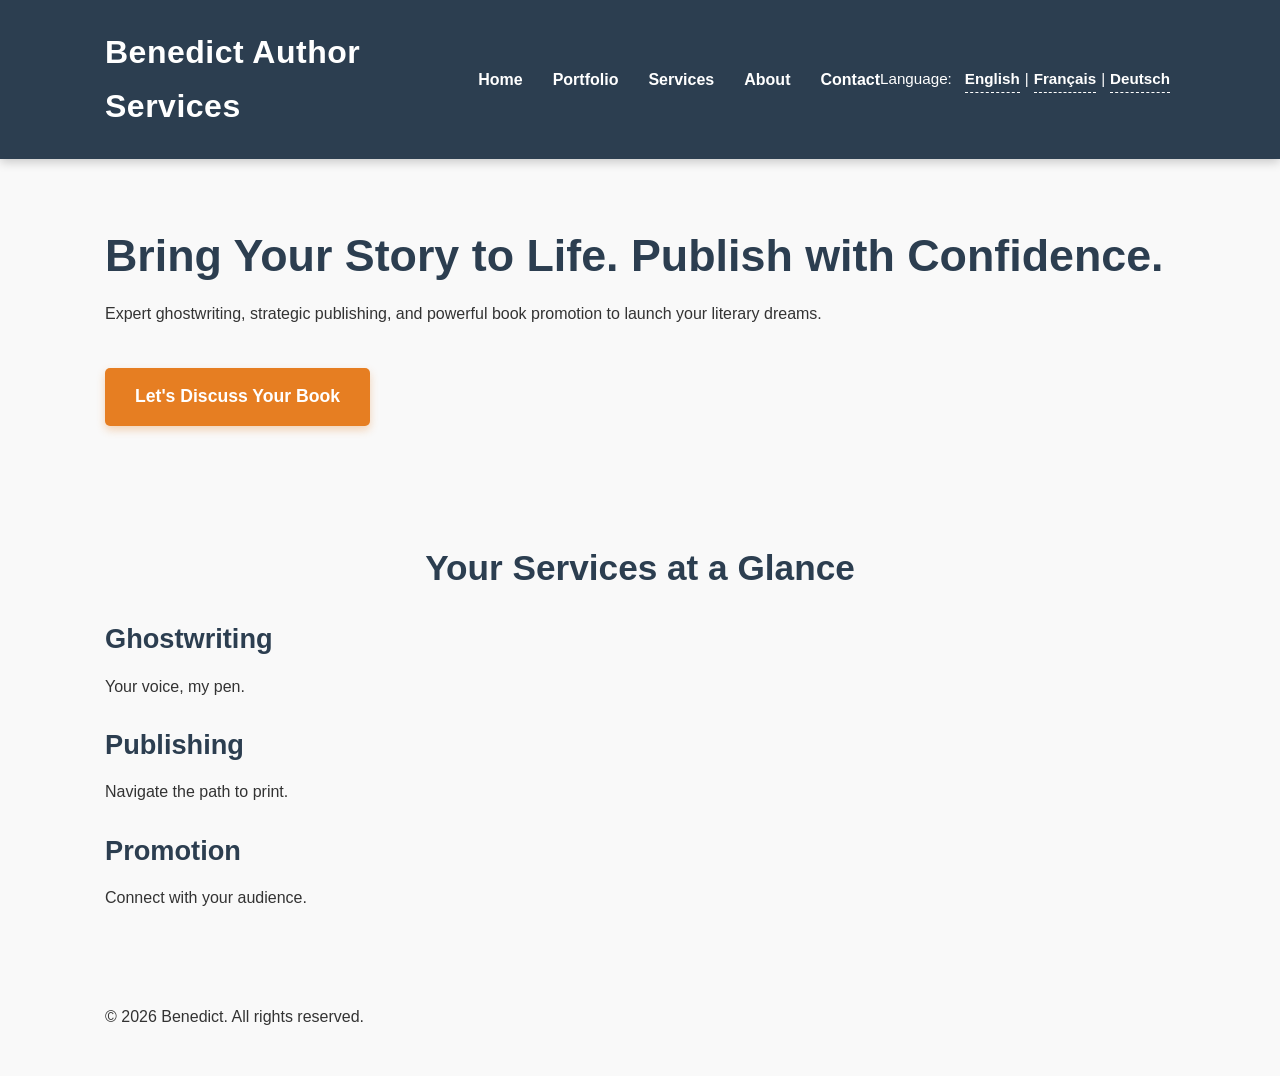
<file: index.html>
<!DOCTYPE html>
<html lang="en">
<head>
    <meta charset="UTF-8">
    <meta name="viewport" content="width=device-width, initial-scale=1.0">   
    <title>Benedict Authorship Program</title>
    <link rel="stylesheet" href="css/style.css">
    <!-- Add language selector link if you implement it -->
</head>
<body>
    <header>
        <div class="container">
            <div class="logo">Benedict Author Services</div>
            <nav>
                <ul>
                    <li><a href="index.html">Home</a></li>
                    <li><a href="portfolio.html">Portfolio</a></li>
                    <li><a href="services.html">Services</a></li>
                    <li><a href="about.html">About</a></li>
                    <li><a href="contact.html">Contact</a></li>
                </ul>
            </nav>
            <div class="language-selector"><br>
                 <p>Language:</p><br>
                <a href="#">English</a> | <a href="#">Français</a> | <a href="#">Deutsch</a>
            </div>
        </div>
    </header>
    <main>
        <section class="hero">
            <div class="container">
                <div class="hero-content">
                    <h1>Bring Your Story to Life. Publish with Confidence.</h1>
                    <p>Expert ghostwriting, strategic publishing, and powerful book promotion to launch your literary dreams.</p>
                    <a href="contact.html" class="cta-button">Let's Discuss Your Book</a>
                </div>
            </div>
        </section>
        <section class="services-overview">
            <div class="container">
                <h2>Your Services at a Glance</h2>
                <div class="service-icons">
                    <div class="service-item">
                        <h3>Ghostwriting</h3>
                        <p>Your voice, my pen.</p>
                    </div>
                    <div class="service-item">
                        <h3>Publishing</h3>
                        <p>Navigate the path to print.</p>
                    </div>
                    <div class="service-item">
                        <h3>Promotion</h3>
                        <p>Connect with your audience.</p>
                    </div>
                </div>
            </div>
        </section>
    </main>
    <footer>
        <div class="container">
            <p>&copy; 2026 Benedict. All rights reserved.</p>
            <!-- Add social links or other footer info here -->
        </div>
    </footer>
</body>
</html>
</file>
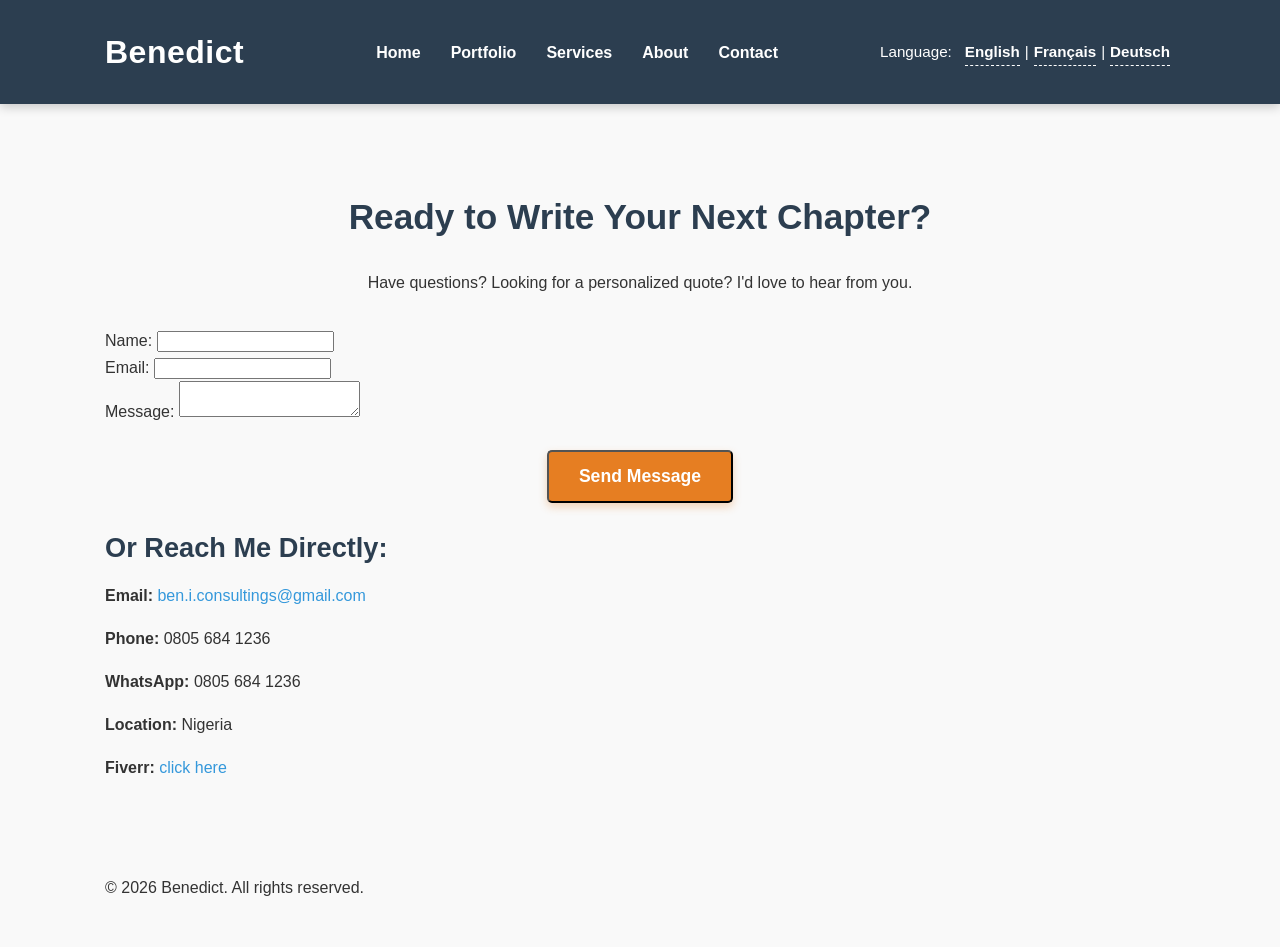
<file: contact.html>
<!DOCTYPE html>
<html lang="en">
<head>
    <meta charset="UTF-8">
    <meta name="viewport" content="width=device-width, initial-scale=1.0">
    <title>Contact - Benedict</title>
    <link rel="stylesheet" href="css/style.css">
</head>
<body>
    <header>
        <div class="container">
            <div class="logo">Benedict</div>
            <nav>
                <ul>
                    <li><a href="index.html">Home</a></li>
                    <li><a href="portfolio.html">Portfolio</a></li>
                    <li><a href="services.html">Services</a></li>
                    <li><a href="about.html">About</a></li>
                    <li><a href="contact.html">Contact</a></li>
                </ul>
            </nav>
             <div class="language-selector">
                <p>Language:</p><br>
                <a href="#">English</a> | <a href="#">Français</a> | <a href="#">Deutsch</a>
            </div>
        </div>
    </header>
    <main>
        <section class="contact-section">
            <div class="container">
                <h2>Ready to Write Your Next Chapter?</h2>
                <p style="text-align: center; margin-bottom: 30px;">Have questions? Looking for a personalized quote? I'd love to hear from you.</p>
                <div class="contact-form-container">
                    <form action="#" method="post" class="contact-form"> <!-- Replace # with your form submission endpoint -->
                        <div>
                            <label for="name">Name:</label>
                            <input type="text" id="name" name="name" required>
                        </div>
                        <div>
                            <label for="email">Email:</label>
                            <input type="email" id="email" name="email" required>
                        </div>
                        <div>
                            <label for="message">Message:</label>
                            <textarea id="message" name="message" required></textarea>
                        </div>
                        <div style="text-align: center;">
                            <button type="submit" class="cta-button">Send Message</button>
                        </div>
                    </form>
                </div>
                <div class="contact-info">
                    <h3>Or Reach Me Directly:</h3>
                    <p><strong>Email:</strong> <a href="mailto:ben.i.consultings@gmail.com">ben.i.consultings@gmail.com</a></p>
                    <p><strong>Phone:</strong> 0805 684 1236</p>
                   <p><strong>WhatsApp:</strong> 0805 684 1236</p>
                    <p><strong>Location:</strong> Nigeria</p>
                    <p><strong>Fiverr:</strong> <a href="https://www.fiverr.com/benedict_ink2" target="_loading">click here</a></p>
                </div>
            </div>
        </section>
    </main>
    <footer>
        <div class="container">
            <p>&copy; 2026 Benedict. All rights reserved.</p>
        </div>
    </footer>
</body>
</html>
</file>
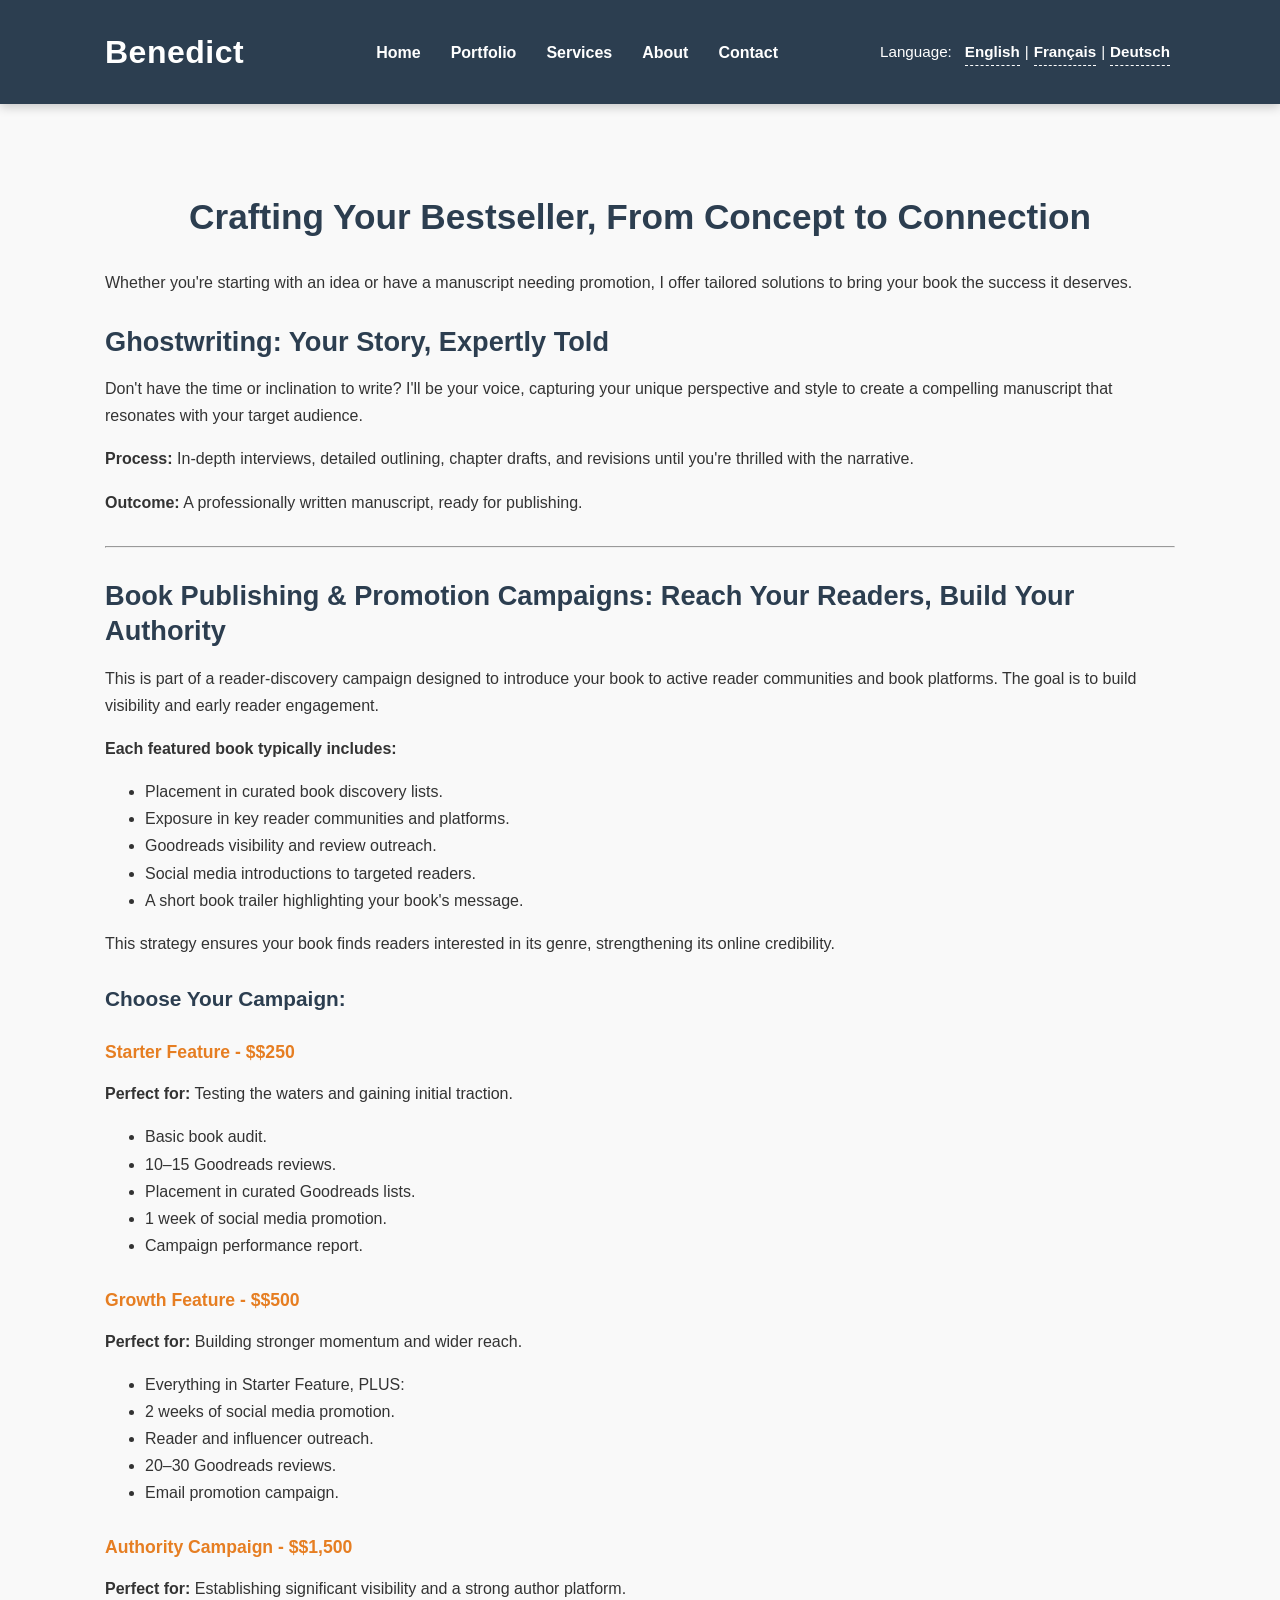
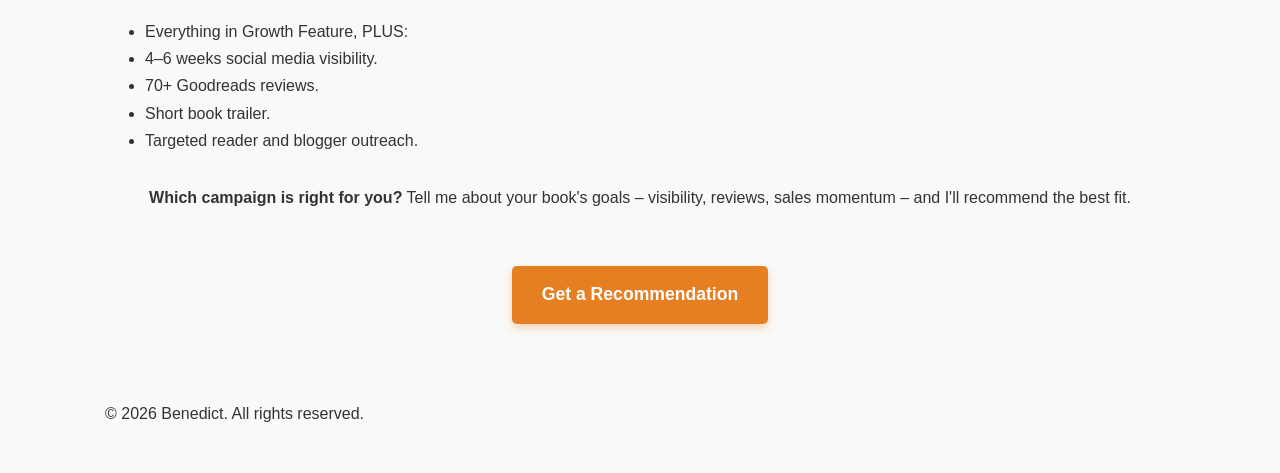
<file: services.html>
<!DOCTYPE html>
<html lang="en">
<head>
    <meta charset="UTF-8">
    <meta name="viewport" content="width=device-width, initial-scale=1.0">
    <title>Services - Benedict</title>
    <link rel="stylesheet" href="css/style.css">
</head>
<body>
    <header>
        <div class="container">
            <div class="logo">Benedict</div>
            <nav>
                <ul>
                    <li><a href="index.html">Home</a></li>
                    <li><a href="portfolio.html">Portfolio</a></li>
                    <li><a href="services.html">Services</a></li>
                    <li><a href="about.html">About</a></li>
                    <li><a href="contact.html">Contact</a></li>
                </ul>
            </nav>
             <div class="language-selector">
                <p>Language:</p>
                <a href="#">English</a> | <a href="#">Français</a> | <a href="#">Deutsch</a>
            </div>
        </div>
    </header>
    <main>
        <section class="services-details">
            <div class="container">
                <h2>Crafting Your Bestseller, From Concept to Connection</h2>
                <p>Whether you're starting with an idea or have a manuscript needing promotion, I offer tailored solutions to bring your book the success it deserves.</p>
                <h3>Ghostwriting: Your Story, Expertly Told</h3>
                <p>Don't have the time or inclination to write? I'll be your voice, capturing your unique perspective and style to create a compelling manuscript that resonates with your target audience.</p>
                <p><strong>Process:</strong> In-depth interviews, detailed outlining, chapter drafts, and revisions until you're thrilled with the narrative.</p>
                <p><strong>Outcome:</strong> A professionally written manuscript, ready for publishing.</p>
                <hr style="margin: 30px 0;">
                <h3>Book Publishing & Promotion Campaigns: Reach Your Readers, Build Your Authority</h3>
                <p>This is part of a reader-discovery campaign designed to introduce your book to active reader communities and book platforms. The goal is to build visibility and early reader engagement.</p>
                <p><strong>Each featured book typically includes:</strong></p>
                <ul>
                    <li>Placement in curated book discovery lists.</li>
                    <li>Exposure in key reader communities and platforms.</li>
                    <li>Goodreads visibility and review outreach.</li>
                    <li>Social media introductions to targeted readers.</li>
                    <li>A short book trailer highlighting your book's message.</li>
                </ul>
                <p>This strategy ensures your book finds readers interested in its genre, strengthening its online credibility.</p>
                <h4>Choose Your Campaign:</h4>
                <div class="pricing-options">
                    <div class="pricing-box">
                        <h5>Starter Feature - $$250</h5>
                        <p><strong>Perfect for:</strong> Testing the waters and gaining initial traction.</p>
                        <ul>
                            <li>Basic book audit.</li>
                            <li>10–15 Goodreads reviews.</li>
                            <li>Placement in curated Goodreads lists.</li>
                            <li>1 week of social media promotion.</li>
                            <li>Campaign performance report.</li>
                        </ul>
                    </div>
                    <div class="pricing-box">
                        <h5>Growth Feature - $$500</h5>
                        <p><strong>Perfect for:</strong> Building stronger momentum and wider reach.</p>
                        <ul>
                            <li>Everything in Starter Feature, PLUS:</li>
                            <li>2 weeks of social media promotion.</li>
                            <li>Reader and influencer outreach.</li>
                            <li>20–30 Goodreads reviews.</li>
                            <li>Email promotion campaign.</li>
                        </ul>
                    </div>
                    <div class="pricing-box">
                        <h5>Authority Campaign - $$1,500</h5>
                        <p><strong>Perfect for:</strong> Establishing significant visibility and a strong author platform.</p>
                        <ul>
                            <li>Everything in Growth Feature, PLUS:</li>
                            <li>4–6 weeks social media visibility.</li>
                            <li>70+ Goodreads reviews.</li>
                            <li>Short book trailer.</li>
                            <li>Targeted reader and blogger outreach.</li>
                        </ul>
                    </div>
                </div>
                <p style="text-align: center; margin-top: 30px;"><strong>Which campaign is right for you?</strong> Tell me about your book's goals – visibility, reviews, sales momentum – and I'll recommend the best fit.</p>
                 <div style="text-align: center; margin-top: 30px;">
                    <a href="contact.html" class="cta-button">Get a Recommendation</a>
                 </div>
            </div>
        </section>
    </main>
    <footer>
        <div class="container">
            <p>&copy; 2026 Benedict. All rights reserved.</p>
        </div>
    </footer>
</body>
</html>
</file>
<file: css/style.css>
body {
    font-family: 'Lato', 'Segoe UI', Tahoma, Geneva, Verdana, sans-serif;
    margin: 0;
    padding: 0;
    color: #333;
    line-height: 1.7;
    background-color: #f9f9f9;
    scroll-behavior: smooth; /* Smooth scrolling for anchor links */
    overflow-x: hidden; /* Prevent horizontal scrollbars from animations */
}
.container {
    width: 90%;
    max-width: 1100px;
    margin: 0 auto;
    padding: 30px 15px;
    box-sizing: border-box;
}
h1, h2, h3, h4, h5 {
    color: #2c3e50;
    margin-bottom: 15px;
    line-height: 1.3;
}
h1 {
    font-size: 2.8em;
}
h2 {
    font-size: 2.2em;
    margin-bottom: 30px;
    text-align: center;
    padding-top: 30px;
}
h3 {
    font-size: 1.7em;
    margin-bottom: 15px;
}
h4 {
    font-size: 1.3em;
    margin-bottom: 10px;
}
h5 {
    font-size: 1.1em;
    margin-bottom: 8px;
    color: #e67e22;
}
a {
    color: #3498db;
    text-decoration: none;
    transition: color 0.3s ease;
}
a:hover {
    color: #2980b9;
    text-decoration: underline;
}
.cta-button {
    display: inline-block;
    background-color: #e67e22;
    color: white;
    padding: 14px 30px;
    border-radius: 5px;
    font-weight: bold;
    font-size: 1.1em;
    margin-top: 25px;
    transition: background-color 0.3s ease, transform 0.2s ease, box-shadow 0.3s ease;
    box-shadow: 0 4px 8px rgba(230,126,34,0.3);
}
.cta-button:hover {
    background-color: #d35400;
    text-decoration: none;
    transform: translateY(-2px);
    box-shadow: 0 6px 12px rgba(230,126,34,0.4);
}
/* --- Animations --- */
/* Fade In Up - Elements appear from bottom */
@keyframes fadeInUp {
    from { opacity: 0; transform: translateY(30px); }
    to { opacity: 1; transform: translateY(0); }
}
/* Fade In - Elements just fade in */
@keyframes fadeIn {
    from { opacity: 0; }
    to { opacity: 1; }
}
/* Slide In Left - For elements entering from the left */
@keyframes slideInLeft {
    from { opacity: 0; transform: translateX(-30px); }
    to { opacity: 1; transform: translateX(0); }
}
/* Slide In Right - For elements entering from the right */
@keyframes slideInRight {
    from { opacity: 0; transform: translateX(30px); }
    to { opacity: 1; transform: translateX(0); }
}
/* --- Utility for triggering animations --- */
.animate-on-scroll {
    opacity: 0; /* Initially hidden */
    transform: translateY(30px); /* Start lower */
    animation-fill-mode: forwards; /* Keep the end state of the animation */
}
/* You can add other transforms here like: */
/* .animate-on-scroll.slide-left { transform: translateX(-30px); } */
/* .animate-on-scroll.slide-right { transform: translateX(30px); } */
/* --- Header & Navigation --- */
header {
    background-color: #2c3e50;
    color: white;
    padding: 15px 0;
    position: sticky;
    top: 0;
    z-index: 1000;
    box-shadow: 0 3px 10px rgba(0,0,0,0.2);
    transition: background-color 0.3s ease;
}
header .container {
    display: flex;
    justify-content: space-between;
    align-items: center;
    padding: 10px 15px;
}
.logo {
    font-size: 2em;
    font-weight: bold;
    color: white;
    letter-spacing: 0.5px;
    transition: transform 0.3s ease;
}
.logo:hover {
    transform: scale(1.05);
}
nav ul {
    list-style: none;
    margin: 0;
    padding: 0;
    display: flex;
}
nav ul li {
    margin-left: 30px;
}
nav ul li a {
    color: white;
    font-weight: 600;
    padding: 8px 0;
    position: relative;
    transition: color 0.3s ease;
}
nav ul li a::after {
    content: '';
    position: absolute;
    bottom: 0;
    left: 0;
    width: 0%;
    height: 2px;
    background-color: #3498db;
    transition: width 0.3s ease;
}
nav ul li a:hover {
    color: #ecf0f1;
    text-decoration: none;
}
nav ul li a:hover::after {
    width: 100%;
}
.language-selector {
    display: flex;
    align-items: center;
    font-size: 0.95em;
}
.language-selector p {
    margin: 0 8px 0 0;
    font-weight: 500;
}
.language-selector a {
    color: white;
    font-weight: bold;
    margin: 0 5px;
    border-bottom: 1px dashed white;
    transition: color 0.3s ease, border-bottom-color 0.3s ease;
}
.language-selector a:hover {
    color: #ecf0f1;
    border-bottom-color: #ecf0f1;
}
</file>
